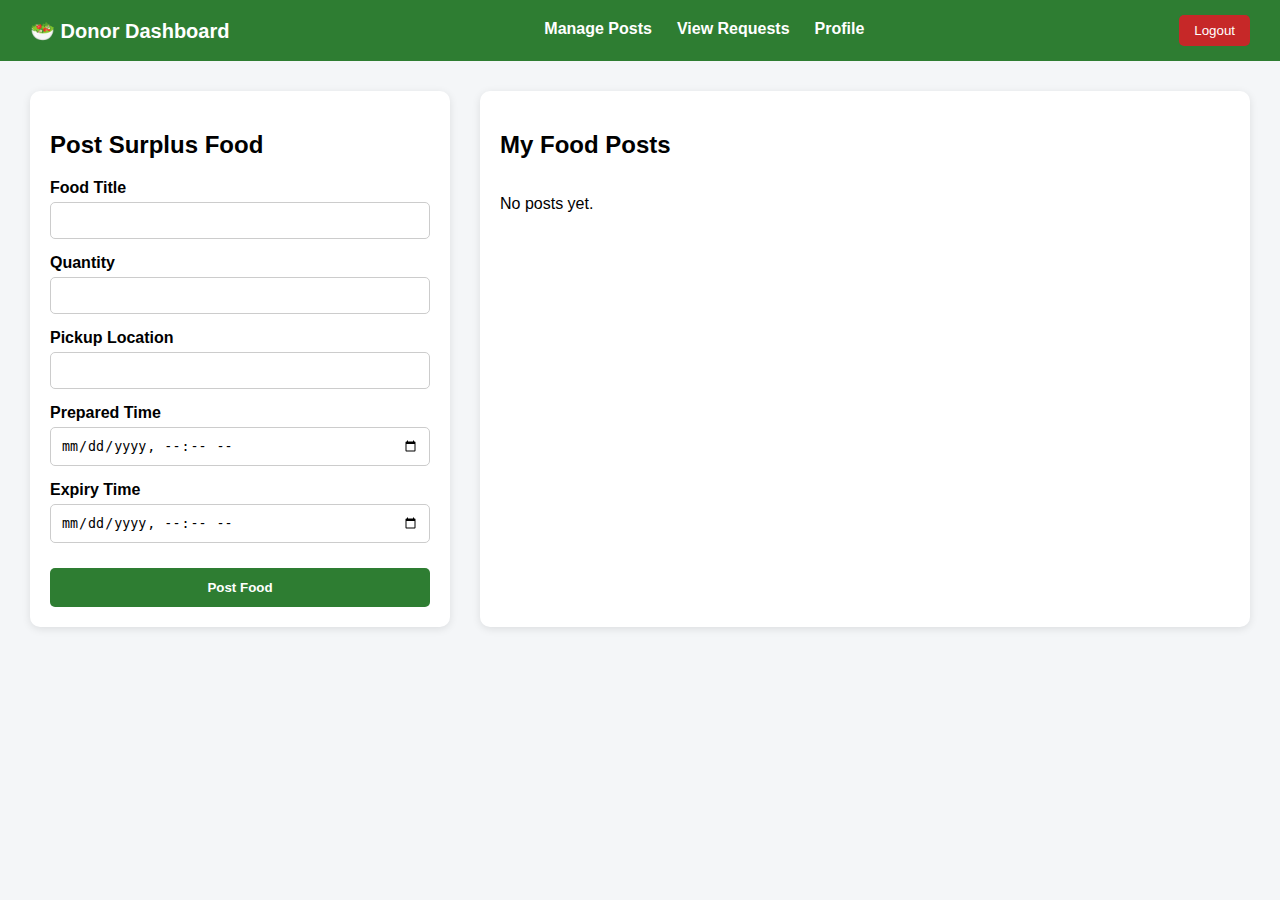
<file: public/donor.html>
<!DOCTYPE html>
<html lang="en">
<head>
<meta charset="UTF-8">
<meta name="viewport" content="width=device-width, initial-scale=1.0">
<title>Donor Dashboard</title>

<style>

/* ===== GENERAL ===== */
body {
  margin: 0;
  font-family: Arial, sans-serif;
  background: #f4f6f8;
}

/* ===== NAVBAR ===== */
.navbar {
  background: #2e7d32;
  color: white;
  padding: 15px 30px;
}

.dashboard-nav {
  display: flex;
  justify-content: space-between;
  align-items: center;
}

.logo {
  font-size: 20px;
  font-weight: bold;
}

.nav-links {
  display: flex;
  gap: 25px;
}

.nav-links a {
  text-decoration: none;
  color: white;
  font-weight: 600;
  padding-bottom: 3px;
}

.nav-links a:hover {
  border-bottom: 2px solid white;
}

.logout-btn {
  background: #c62828;
  border: none;
  padding: 8px 15px;
  color: white;
  border-radius: 5px;
  cursor: pointer;
}

/* ===== DASHBOARD LAYOUT ===== */
.dashboard-container {
  display: grid;
  grid-template-columns: 420px 1fr; /* LEFT SMALL | RIGHT BIG */
  gap: 30px;
  padding: 30px;
}

/* Dashboard Cards */
.dashboard-card {
  background: white;
  padding: 20px;
  border-radius: 10px;
  box-shadow: 0 2px 8px rgba(0,0,0,0.1);
}

/* ===== FORM ===== */
.food-form {
  display: flex;
  flex-direction: column;
  gap: 15px;
}

.form-group {
  display: flex;
  flex-direction: column;
}

.form-group label {
  font-weight: bold;
  margin-bottom: 5px;
}

.form-group input {
  padding: 10px;
  border-radius: 5px;
  border: 1px solid #ccc;
}

/* Button */
.btn {
  background: #2e7d32;
  color: white;
  border: none;
  padding: 12px;
  border-radius: 5px;
  cursor: pointer;
  font-weight: bold;
  margin-top: 10px;
}

.btn:hover {
  background: #256428;
}

/* ===== POSTS ===== */
.posts-container {
  display: flex;
  flex-direction: column;
  gap: 15px;
}

.post-card {
  border: 1px solid #ddd;
  padding: 15px;
  border-radius: 8px;
  background: #fafafa;
  transition: 0.3s;
}

.post-card:hover {
  transform: translateY(-3px);
  box-shadow: 0 4px 10px rgba(0,0,0,0.1);
}

.status {
  display: inline-block;
  margin-top: 10px;
  padding: 5px 10px;
  border-radius: 20px;
  font-size: 12px;
}

.available {
  background: #c8e6c9;
  color: #2e7d32;
}

/* ===== RESPONSIVE ===== */
@media(max-width: 900px){
  .dashboard-container {
    grid-template-columns: 1fr;
  }
}

</style>

</head>

<body>

<!-- ===== NAVBAR ===== -->
<nav class="navbar dashboard-nav">

  <div class="logo">🥗 Donor Dashboard</div>

  <div class="nav-links">
    <a href="donor.html">Manage Posts</a>
    <a href="#">View Requests</a>
    <a href="#">Profile</a>
  </div>

  <button class="logout-btn">Logout</button>

</nav>

<!-- ===== MAIN DASHBOARD ===== -->
<main class="dashboard-container">

  <!-- LEFT SIDE → POST FOOD -->
  <section class="dashboard-card">

    <h2>Post Surplus Food</h2>

    <form class="food-form" id="foodForm">

      <div class="form-group">
        <label>Food Title</label>
        <input type="text" id="title" required>
      </div>

      <div class="form-group">
        <label>Quantity</label>
        <input type="text" id="quantity" required>
      </div>

      <div class="form-group">
        <label>Pickup Location</label>
        <input type="text" id="location" required>
      </div>

      <div class="form-group">
        <label>Prepared Time</label>
        <input type="datetime-local" id="prepared" required>
      </div>

      <div class="form-group">
        <label>Expiry Time</label>
        <input type="datetime-local" id="expiry" required>
      </div>

      <button type="submit" class="btn">Post Food</button>

    </form>

  </section>

  <!-- RIGHT SIDE → POSTS -->
  <section class="dashboard-card">

    <h2>My Food Posts</h2>

    <div class="posts-container" id="postsContainer">
      <p id="emptyMessage">No posts yet.</p>
    </div>

  </section>

</main>

<script>

const form = document.getElementById("foodForm");
const postsContainer = document.getElementById("postsContainer");
const emptyMessage = document.getElementById("emptyMessage");

form.addEventListener("submit", function(e) {
  e.preventDefault();

  const title = document.getElementById("title").value;
  const quantity = document.getElementById("quantity").value;
  const location = document.getElementById("location").value;

  if (emptyMessage) emptyMessage.remove();

  const postCard = document.createElement("div");
  postCard.classList.add("post-card");

  postCard.innerHTML = `
    <h3>${title}</h3>
    <p><strong>Quantity:</strong> ${quantity}</p>
    <p><strong>Location:</strong> ${location}</p>
    <span class="status available">Available</span>
  `;

  postsContainer.appendChild(postCard);

  form.reset();
});

</script>

</body>
</html>
</file>
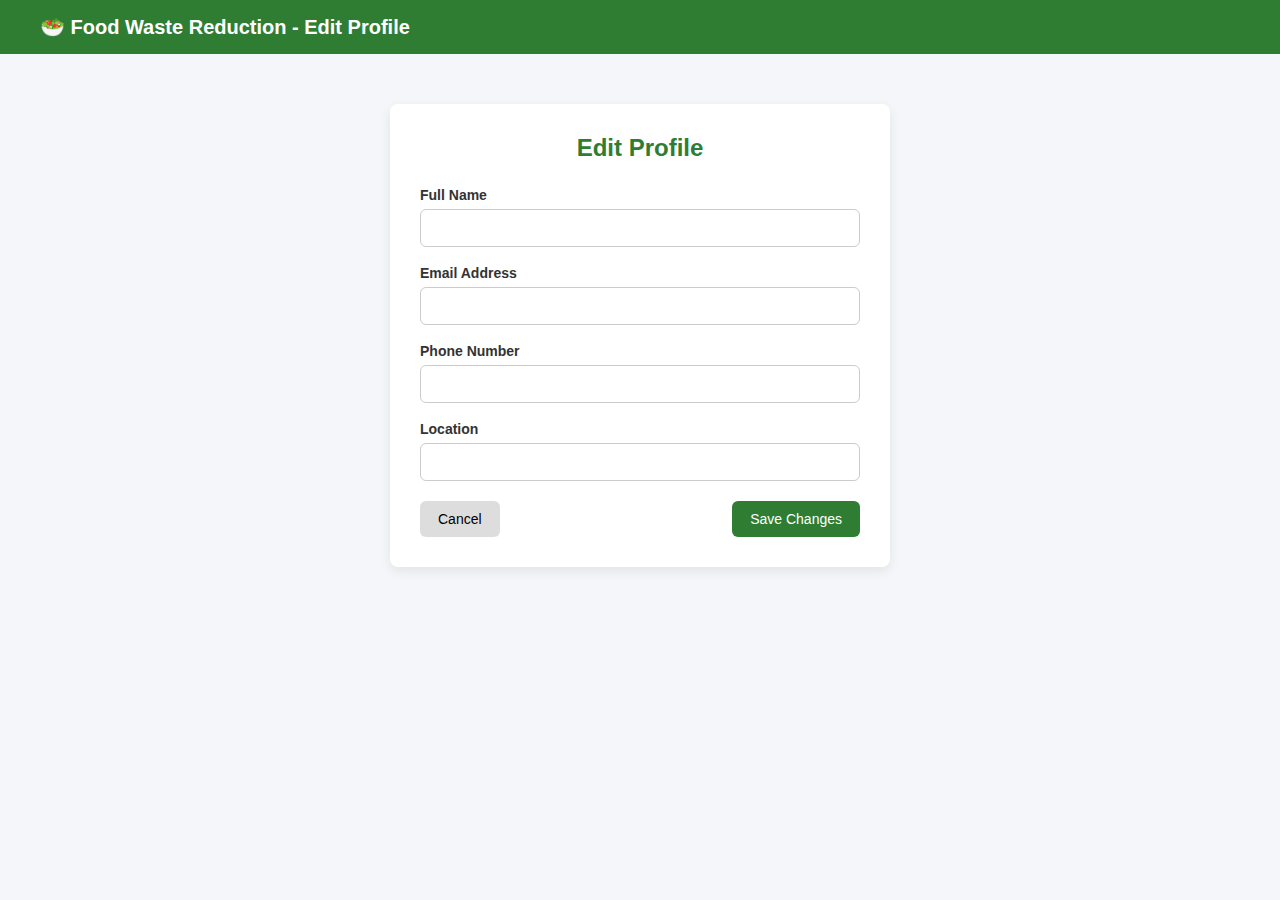
<file: public/editdonar.html>
<!DOCTYPE html>
<html lang="en">
<head>
  <meta charset="UTF-8">
  <title>Edit Profile</title>
  <meta name="viewport" content="width=device-width, initial-scale=1.0">

  <style>
    * {
      margin: 0;
      padding: 0;
      box-sizing: border-box;
      font-family: Arial, sans-serif;
    }

    body {
      background-color: #f4f6f9;
    }

    /* ===== NAVBAR ===== */
    .navbar {
      background-color: #2e7d32;
      color: white;
      padding: 15px 40px;
      font-size: 20px;
      font-weight: bold;
    }

    /* ===== MAIN CONTAINER ===== */
    .container {
      max-width: 500px;
      margin: 50px auto;
      background: white;
      padding: 30px;
      border-radius: 8px;
      box-shadow: 0 4px 12px rgba(0,0,0,0.08);
    }

    .container h2 {
      text-align: center;
      margin-bottom: 25px;
      color: #2e7d32;
    }

    /* ===== FORM ===== */
    .form-group {
      margin-bottom: 18px;
    }

    .form-group label {
      display: block;
      margin-bottom: 6px;
      font-size: 14px;
      font-weight: 600;
      color: #333;
    }

    .form-group input {
      width: 100%;
      padding: 10px;
      border-radius: 6px;
      border: 1px solid #ccc;
      font-size: 14px;
    }

    .form-group input:focus {
      outline: none;
      border-color: #2e7d32;
    }

    /* ===== BUTTONS ===== */
    .button-group {
      display: flex;
      justify-content: space-between;
      margin-top: 20px;
    }

    .btn {
      padding: 10px 18px;
      border-radius: 6px;
      border: none;
      cursor: pointer;
      font-size: 14px;
    }

    .save-btn {
      background-color: #2e7d32;
      color: white;
    }

    .save-btn:hover {
      background-color: #1b5e20;
    }

    .cancel-btn {
      background-color: #ddd;
    }

    .cancel-btn:hover {
      background-color: #ccc;
    }

    @media (max-width: 600px) {
      .container {
        margin: 30px 15px;
      }
    }

  </style>
</head>

<body>

  <div class="navbar">
    🥗 Food Waste Reduction - Edit Profile
  </div>

  <div class="container">
    <h2>Edit Profile</h2>

    <form>

      <div class="form-group">
        <label>Full Name</label>
        <input type="text" name="name">
      </div>

      <div class="form-group">
        <label>Email Address</label>
        <input type="email" name="email">
      </div>

      <div class="form-group">
        <label>Phone Number</label>
        <input type="text" name="phone">
      </div>

      <div class="form-group">
        <label>Location</label>
        <input type="text" name="location">
      </div>

      <div class="button-group">
        <button type="button" class="btn cancel-btn">Cancel</button>
        <button type="submit" class="btn save-btn">Save Changes</button>
      </div>

    </form>
  </div>

</body>
</html>
</file>
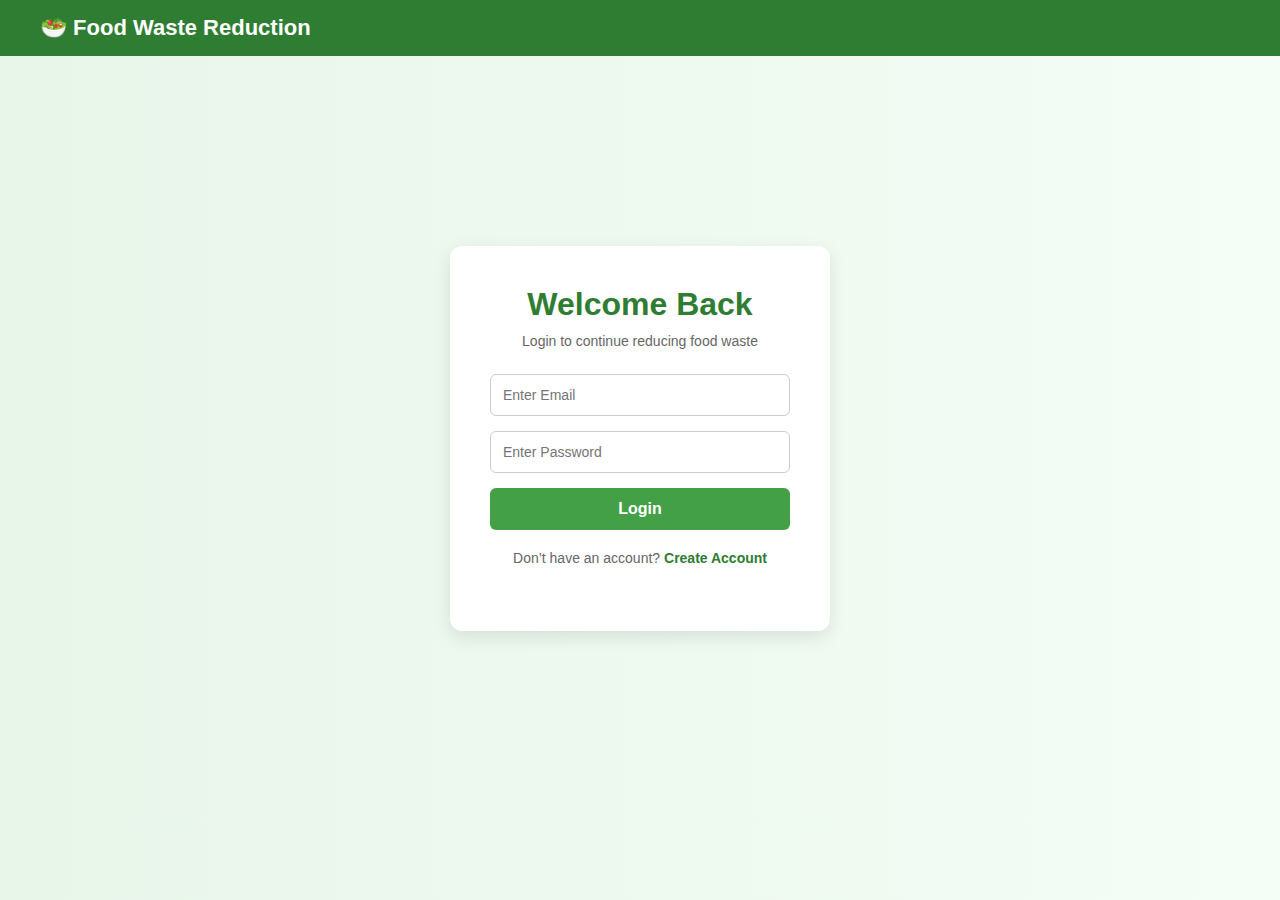
<file: public/login.html>
<!DOCTYPE html>
<html lang="en">
<head>
  <meta charset="UTF-8">
  <title>Food Waste Reduction</title>
  <meta name="viewport" content="width=device-width, initial-scale=1.0">

  <style>
    * {
      margin: 0;
      padding: 0;
      box-sizing: border-box;
      font-family: Arial, sans-serif;
    }

    body {
      background: linear-gradient(to right, #e8f5e9, #f4fdf6);
      color: #333;
    }

    /* ================== NAVBAR ================== */
    .navbar {
      background: #2e7d32;
      padding: 15px 40px;
      color: white;
      font-size: 22px;
      font-weight: bold;
      display: flex;
      align-items: center;
    }

    /* ================== CENTER CONTAINER ================== */
    .main-container {
      display: flex;
      justify-content: center;
      align-items: center;
      min-height: 85vh;
      padding: 20px;
    }

    /* ================== LOGIN CARD ================== */
    .hero-card {
      background: white;
      padding: 40px;
      width: 380px;
      border-radius: 12px;
      box-shadow: 0 6px 18px rgba(0,0,0,0.1);
      text-align: center;
      animation: fadeIn 0.6s ease-in-out;
    }

    .hero-card h1 {
      margin-bottom: 10px;
      color: #2e7d32;
    }

    .hero-card p {
      margin-bottom: 25px;
      font-size: 14px;
      color: #666;
    }

    /* ================== FORM ================== */
    .login-form input {
      width: 100%;
      padding: 12px;
      margin-bottom: 15px;
      border-radius: 6px;
      border: 1px solid #ccc;
      font-size: 14px;
      transition: 0.3s;
    }

    .login-form input:focus {
      border-color: #43a047;
      outline: none;
      box-shadow: 0 0 5px rgba(67,160,71,0.3);
    }

    .btn {
      width: 100%;
      padding: 12px;
      border: none;
      border-radius: 6px;
      cursor: pointer;
      font-size: 16px;
      font-weight: bold;
      transition: 0.3s;
    }

    .login-btn {
      background: #43a047;
      color: white;
    }

    .login-btn:hover {
      background: #2e7d32;
    }

    /* ================== SIGNUP TEXT ================== */
    .signup-text {
      margin-top: 20px;
      font-size: 14px;
    }

    .signup-text a {
      color: #2e7d32;
      text-decoration: none;
      font-weight: bold;
    }

    .signup-text a:hover {
      text-decoration: underline;
    }

    /* ================== ANIMATION ================== */
    @keyframes fadeIn {
      from {
        opacity: 0;
        transform: translateY(20px);
      }
      to {
        opacity: 1;
        transform: translateY(0);
      }
    }

    /* ================== RESPONSIVE ================== */
    @media (max-width: 480px) {
      .hero-card {
        width: 90%;
        padding: 25px;
      }

      .navbar {
        font-size: 18px;
        padding: 12px 20px;
      }
    }
  </style>

</head>

<body>

  <!-- HEADER -->
  <header class="navbar">
    🥗 Food Waste Reduction
  </header>

  <!-- MAIN CONTENT -->
  <div class="main-container">
    <div class="hero-card">

      <h1>Welcome Back</h1>
      <p>Login to continue reducing food waste</p>

      <!-- LOGIN FORM -->
      <form class="login-form">
        <input type="email" placeholder="Enter Email" required>
        <input type="password" placeholder="Enter Password" required>
        <button type="submit" class="btn login-btn">Login</button>
      </form>

      <!-- SIGNUP LINK -->
      <p class="signup-text">
        Don’t have an account?
        <a href="signup.html">Create Account</a>
      </p>

    </div>
  </div>

</body>
</html>
</file>
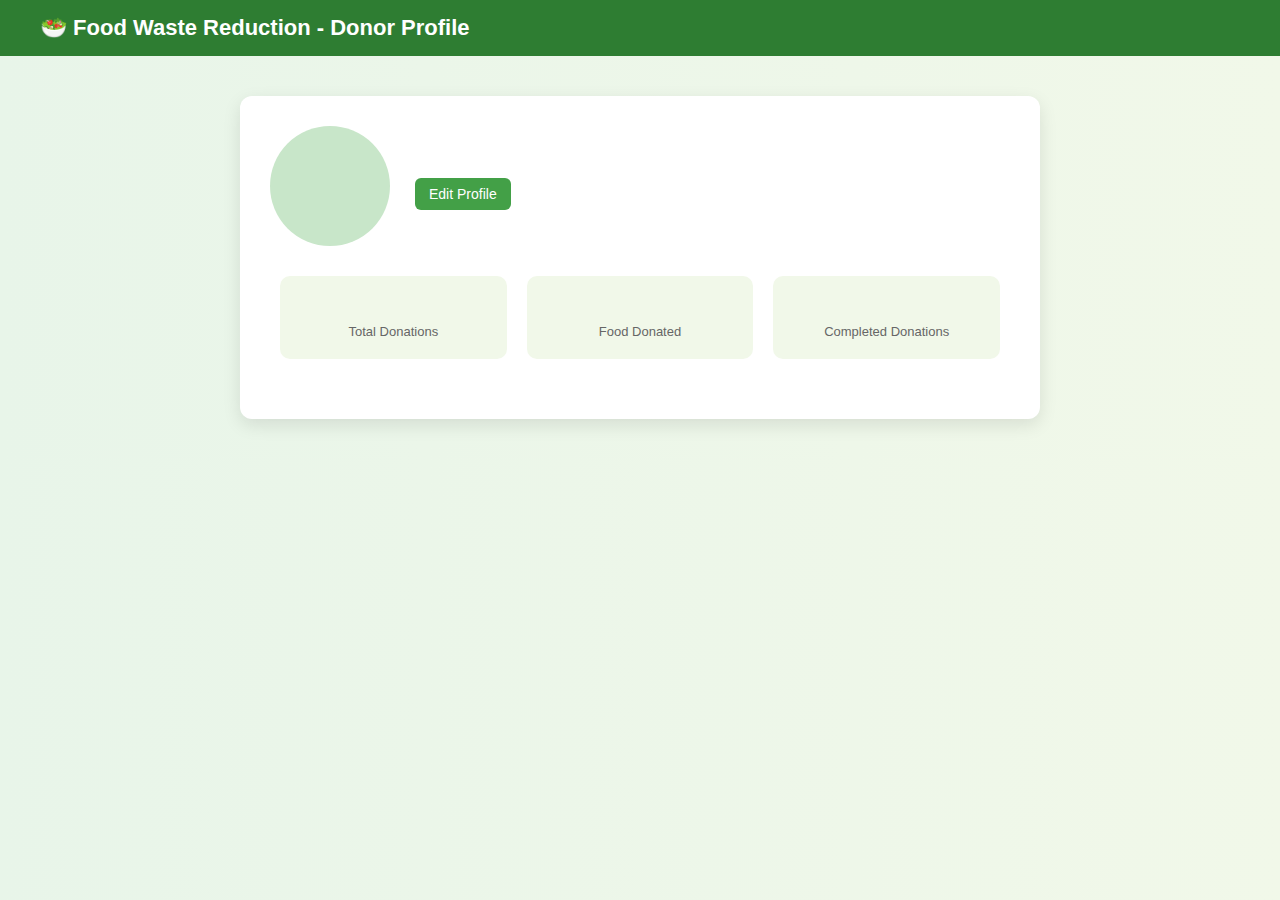
<file: public/profiledonor.html>
<!DOCTYPE html>
<html lang="en">
<head>
<meta charset="UTF-8">
<title>Donor Profile</title>
<meta name="viewport" content="width=device-width, initial-scale=1.0">

<style>
*{
  margin:0;
  padding:0;
  box-sizing:border-box;
  font-family:Arial,sans-serif;
}

body{
  background:linear-gradient(to right,#e8f5e9,#f1f8e9);
}

.navbar{
  background:#2e7d32;
  color:white;
  padding:15px 40px;
  font-size:22px;
  font-weight:bold;
}

.main-container{
  padding:40px;
  display:flex;
  justify-content:center;
}

.profile-card{
  background:white;
  width:800px;
  border-radius:12px;
  padding:30px;
  box-shadow:0 6px 18px rgba(0,0,0,0.1);
}

/* PROFILE HEADER */
.profile-header{
  display:flex;
  align-items:center;
  gap:25px;
  margin-bottom:30px;
}

.profile-img{
  width:120px;
  height:120px;
  border-radius:50%;
  background:#c8e6c9;
}

.profile-info h2{
  color:#2e7d32;
  margin-bottom:5px;
}

.profile-info p{
  color:#555;
  font-size:14px;
}

/* EDIT BUTTON */
.edit-btn{
  display:inline-block;
  margin-top:10px;
  padding:8px 14px;
  background:#43a047;
  color:white;
  border-radius:6px;
  text-decoration:none;
  font-size:14px;
}

.edit-btn:hover{
  background:#2e7d32;
}

/* STATS */
.stats{
  display:flex;
  justify-content:space-between;
  margin-bottom:30px;
}

.stat-box{
  flex:1;
  background:#f1f8e9;
  margin:0 10px;
  padding:20px;
  border-radius:10px;
  text-align:center;
}

.stat-box h3{
  color:#2e7d32;
  font-size:24px;
  min-height:28px;
}

.stat-box p{
  font-size:13px;
  color:#666;
}

/* RESPONSIVE */
@media(max-width:768px){
  .profile-card{
    width:95%;
  }

  .stats{
    flex-direction:column;
  }

  .stat-box{
    margin:10px 0;
  }

  .profile-header{
    flex-direction:column;
    text-align:center;
  }
}
</style>
</head>

<body>

<header class="navbar">
🥗 Food Waste Reduction - Donor Profile
</header>

<div class="main-container">
  <div class="profile-card">

    <div class="profile-header">
      <div class="profile-img"></div>
      <div class="profile-info">
        <h2></h2>
        <p></p>
        <p></p>

        <!-- LINK TO EDIT PAGE -->
        <a href="editprdonor.html" class="edit-btn">Edit Profile</a>

      </div>
    </div>

    <div class="stats">
      <div class="stat-box">
        <h3></h3>
        <p>Total Donations</p>
      </div>

      <div class="stat-box">
        <h3></h3>
        <p>Food Donated</p>
      </div>

      <div class="stat-box">
        <h3></h3>
        <p>Completed Donations</p>
      </div>
    </div>

  </div>
</div>

</body>
</html>
</file>
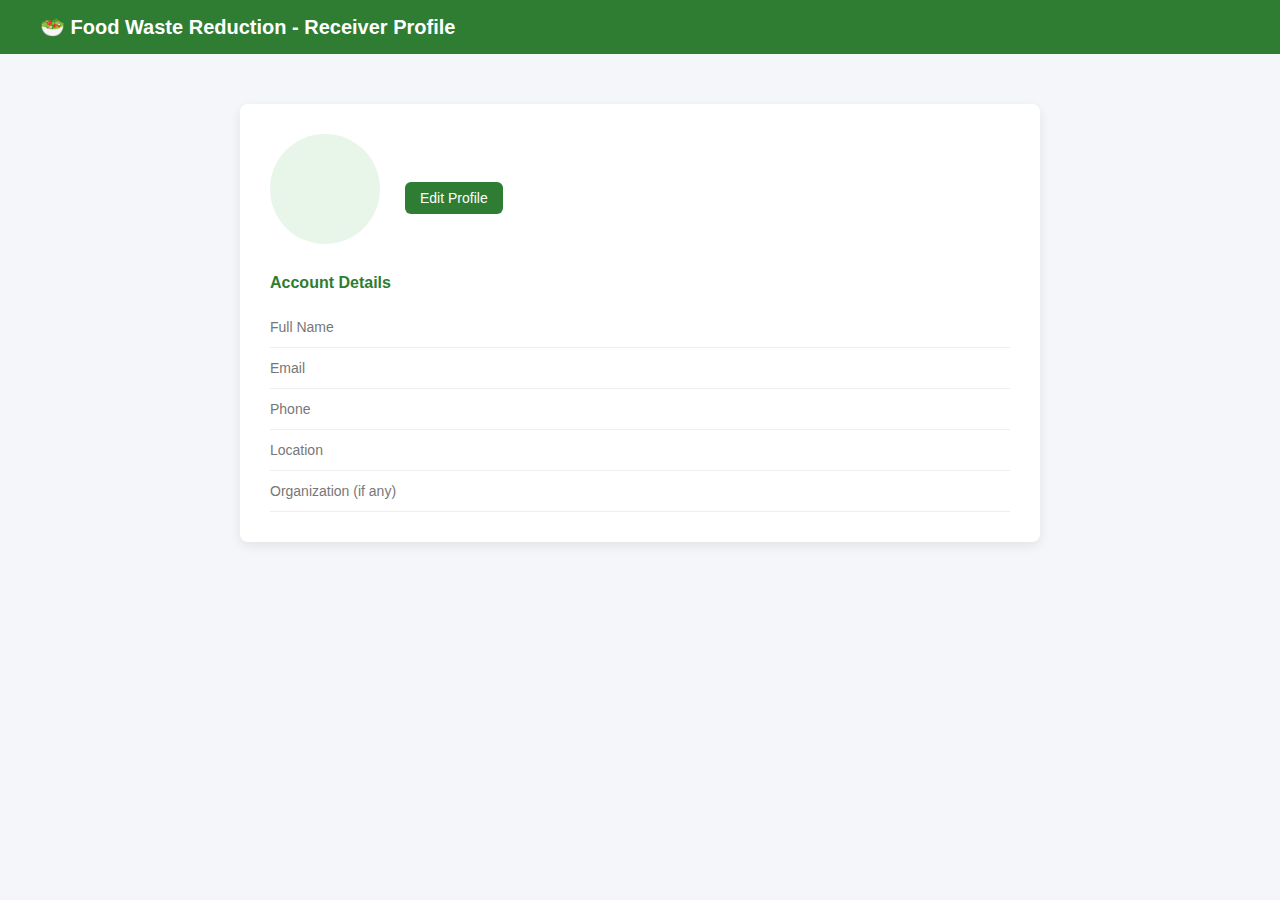
<file: public/profilereceiver.html>
<!DOCTYPE html>
<html lang="en">
<head>
  <meta charset="UTF-8">
  <title>Receiver Profile</title>
  <meta name="viewport" content="width=device-width, initial-scale=1.0">

  <style>
    * {
      margin: 0;
      padding: 0;
      box-sizing: border-box;
      font-family: Arial, sans-serif;
    }

    body {
      background-color: #f4f6f9;
    }

    /* ===== NAVBAR ===== */
    .navbar {
      background-color: #2e7d32;
      color: white;
      padding: 15px 40px;
      font-size: 20px;
      font-weight: bold;
    }

    /* ===== MAIN CONTAINER ===== */
    .container {
      max-width: 800px;
      margin: 50px auto;
      background: white;
      padding: 30px;
      border-radius: 8px;
      box-shadow: 0 4px 12px rgba(0,0,0,0.08);
    }

    .profile-header {
      display: flex;
      align-items: center;
      gap: 25px;
      margin-bottom: 30px;
    }

    .profile-image {
      width: 110px;
      height: 110px;
      border-radius: 50%;
      background-color: #e8f5e9;
    }

    .profile-info h2 {
      color: #2e7d32;
      margin-bottom: 8px;
    }

    .profile-info p {
      font-size: 14px;
      color: #555;
      margin-bottom: 4px;
    }

    .edit-btn {
      margin-top: 10px;
      padding: 8px 15px;
      background-color: #2e7d32;
      color: white;
      border: none;
      border-radius: 6px;
      cursor: pointer;
      font-size: 14px;
    }

    .edit-btn:hover {
      background-color: #1b5e20;
    }

    /* ===== INFO SECTION ===== */
    .details-section {
      margin-top: 20px;
    }

    .details-section h3 {
      margin-bottom: 15px;
      color: #2e7d32;
      font-size: 16px;
    }

    .detail-row {
      display: flex;
      justify-content: space-between;
      padding: 12px 0;
      border-bottom: 1px solid #eee;
      font-size: 14px;
    }

    .detail-label {
      color: #777;
    }

    .detail-value {
      color: #333;
      font-weight: 500;
    }

    @media (max-width: 768px) {
      .container {
        margin: 20px;
        padding: 20px;
      }

      .profile-header {
        flex-direction: column;
        text-align: center;
      }

      .detail-row {
        flex-direction: column;
        gap: 5px;
      }
    }

  </style>
</head>

<body>

  <div class="navbar">
    🥗 Food Waste Reduction - Receiver Profile
  </div>

  <div class="container">

    <!-- PROFILE HEADER -->
    <div class="profile-header">
      <div class="profile-image"></div>

      <div class="profile-info">
        <h2></h2>
        <p></p>
        <button class="edit-btn">Edit Profile</button>
      </div>
    </div>

    <!-- DETAILS SECTION -->
    <div class="details-section">
      <h3>Account Details</h3>

      <div class="detail-row">
        <span class="detail-label">Full Name</span>
        <span class="detail-value"></span>
      </div>

      <div class="detail-row">
        <span class="detail-label">Email</span>
        <span class="detail-value"></span>
      </div>

      <div class="detail-row">
        <span class="detail-label">Phone</span>
        <span class="detail-value"></span>
      </div>

      <div class="detail-row">
        <span class="detail-label">Location</span>
        <span class="detail-value"></span>
      </div>

      <div class="detail-row">
        <span class="detail-label">Organization (if any)</span>
        <span class="detail-value"></span>
      </div>

    </div>

  </div>

</body>
</html>
</file>
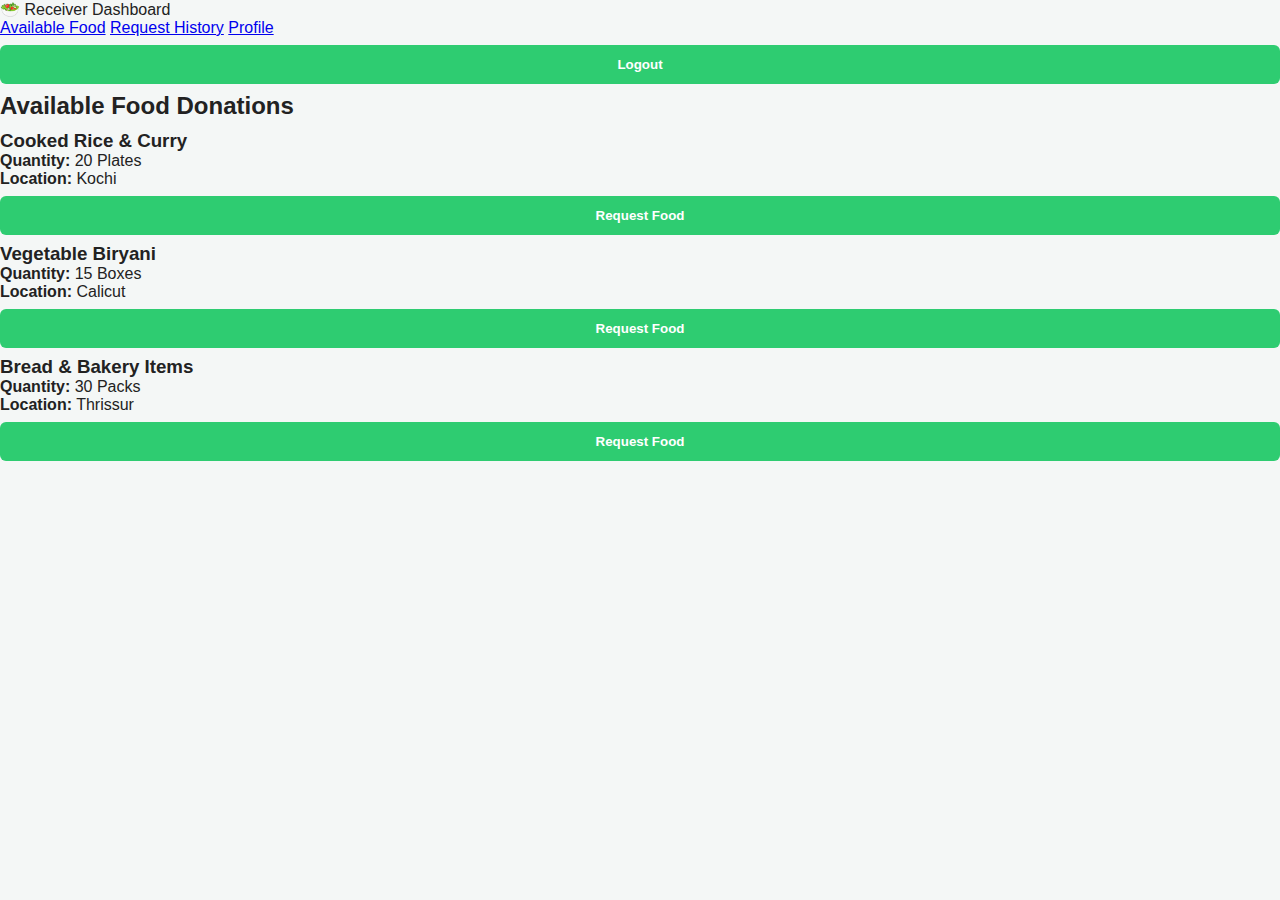
<file: public/receiver.html>
<!DOCTYPE html>
<html lang="en">
<head>
<meta charset="UTF-8">
<meta name="viewport" content="width=device-width, initial-scale=1.0">
<title>Receiver Dashboard</title>
<link rel="stylesheet" href="style.css">
</head>

<body>

<!-- ===== NAVBAR ===== -->
<nav class="navbar dashboard-nav">

  <div class="logo">🥗 Receiver Dashboard</div>

  <!-- Navigation Links -->
  <div class="nav-links">
    <a href="receiver.html" class="active">Available Food</a>
    <a href="requesthistory.html">Request History</a>
    <a href="profilereceiver.html">Profile</a>
  </div>

  <button class="logout-btn">Logout</button>

</nav>

<!-- ===== MAIN CONTENT ===== -->
<main class="dashboard-container receiver-container">

  <section class="dashboard-card">

    <h2 class="receiver-title">Available Food Donations</h2>

    <!-- Empty State Message -->
    <div id="emptyMessage" class="empty-message">
      No food donations available right now.
    </div>

    <!-- Food List -->
    <div class="posts-container receiver-posts" id="foodList"></div>

  </section>

</main>

<!-- ===== JAVASCRIPT ===== -->
<script>

/* Elements */
const foodList = document.getElementById("foodList");
const emptyMessage = document.getElementById("emptyMessage");

/* Demo Food Data */
const foods = [
  {
    title: "Cooked Rice & Curry",
    quantity: "20 Plates",
    location: "Kochi"
  },
  {
    title: "Vegetable Biryani",
    quantity: "15 Boxes",
    location: "Calicut"
  },
  {
    title: "Bread & Bakery Items",
    quantity: "30 Packs",
    location: "Thrissur"
  }
];

/* Render Food Posts */
function renderFoods() {

  foodList.innerHTML = "";

  if (foods.length === 0) {
    emptyMessage.style.display = "block";
    return;
  }

  emptyMessage.style.display = "none";

  foods.forEach(food => {

    const card = document.createElement("div");
    card.classList.add("post-card");

    card.innerHTML = `
      <h3>${food.title}</h3>
      <p><strong>Quantity:</strong> ${food.quantity}</p>
      <p><strong>Location:</strong> ${food.location}</p>
      <button class="btn claim-btn">Request Food</button>
    `;

    foodList.appendChild(card);

  });
}

/* Initial Load */
renderFoods();

/* Logout */
document.querySelector(".logout-btn").addEventListener("click", () => {
  window.location.href = "login.html";
});

</script>

</body>
</html>
</file>
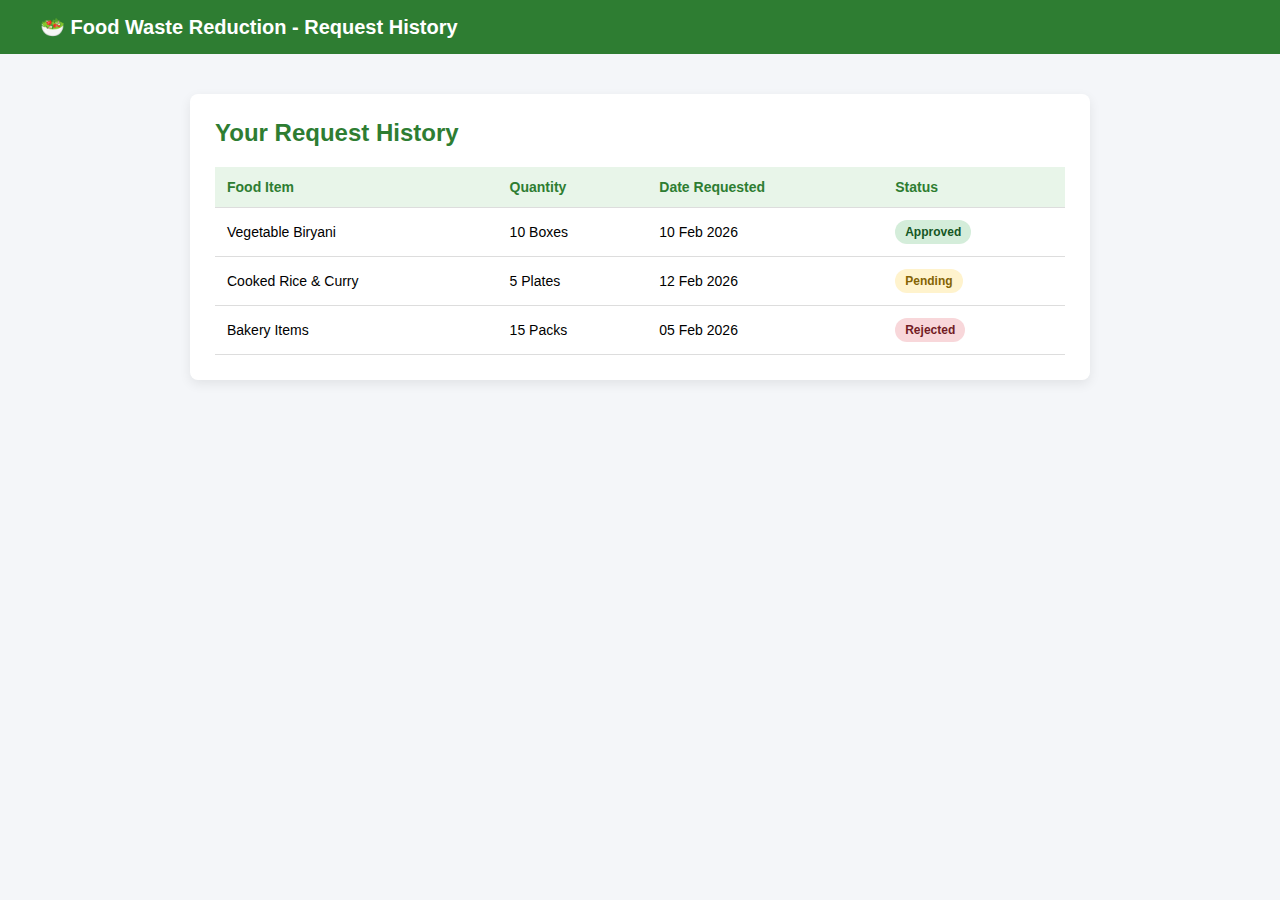
<file: public/requesthistory.html>
<!DOCTYPE html>
<html lang="en">
<head>
  <meta charset="UTF-8">
  <title>Request History</title>
  <meta name="viewport" content="width=device-width, initial-scale=1.0">

  <style>
    * {
      margin: 0;
      padding: 0;
      box-sizing: border-box;
      font-family: Arial, sans-serif;
    }

    body {
      background-color: #f4f6f9;
    }

    .navbar {
      background-color: #2e7d32;
      color: white;
      padding: 15px 40px;
      font-size: 20px;
      font-weight: bold;
    }

    .container {
      max-width: 900px;
      margin: 40px auto;
      background: white;
      padding: 25px;
      border-radius: 8px;
      box-shadow: 0 4px 12px rgba(0,0,0,0.08);
    }

    .container h2 {
      margin-bottom: 20px;
      color: #2e7d32;
    }

    table {
      width: 100%;
      border-collapse: collapse;
    }

    th, td {
      padding: 12px;
      text-align: left;
      font-size: 14px;
    }

    th {
      background-color: #e8f5e9;
      color: #2e7d32;
      font-weight: 600;
    }

    tr {
      border-bottom: 1px solid #ddd;
    }

    tr:hover {
      background-color: #f9f9f9;
    }

    .status {
      padding: 5px 10px;
      border-radius: 20px;
      font-size: 12px;
      font-weight: bold;
      display: inline-block;
    }

    .pending {
      background-color: #fff3cd;
      color: #856404;
    }

    .approved {
      background-color: #d4edda;
      color: #155724;
    }

    .rejected {
      background-color: #f8d7da;
      color: #721c24;
    }

    .empty-message {
      display: none; /* Hidden because we have demo data */
      text-align: center;
      padding: 20px;
      color: #888;
      font-size: 14px;
    }

    @media (max-width: 768px) {
      .container {
        margin: 20px;
        padding: 15px;
      }
    }
  </style>
</head>

<body>

  <div class="navbar">
    🥗 Food Waste Reduction - Request History
  </div>

  <div class="container">
    <h2>Your Request History</h2>

    <table>
      <thead>
        <tr>
          <th>Food Item</th>
          <th>Quantity</th>
          <th>Date Requested</th>
          <th>Status</th>
        </tr>
      </thead>
      <tbody>

        <!-- Demo Data -->
        <tr>
          <td>Vegetable Biryani</td>
          <td>10 Boxes</td>
          <td>10 Feb 2026</td>
          <td><span class="status approved">Approved</span></td>
        </tr>

        <tr>
          <td>Cooked Rice & Curry</td>
          <td>5 Plates</td>
          <td>12 Feb 2026</td>
          <td><span class="status pending">Pending</span></td>
        </tr>

        <tr>
          <td>Bakery Items</td>
          <td>15 Packs</td>
          <td>05 Feb 2026</td>
          <td><span class="status rejected">Rejected</span></td>
        </tr>

      </tbody>
    </table>

    <!-- Optional Empty Message -->
    <div class="empty-message">
      No requests found.
    </div>

  </div>

</body>
</html>
</file>
<file: public/style.css>
* {
  margin: 0;
  padding: 0;
  box-sizing: border-box;
  font-family: Arial, sans-serif;
}

body {
  background: #f4f7f6;
  color: #222;
}

.container {
  max-width: 900px;
  margin: 40px auto;
  padding: 20px;
}

.card {
  background: #fff;
  border-radius: 12px;
  padding: 20px;
  margin-bottom: 20px;
  box-shadow: 0 6px 16px rgba(0,0,0,0.08);
}

h1, h2 {
  margin-bottom: 10px;
}

input, select, button {
  width: 100%;
  padding: 12px;
  margin: 8px 0;
  border-radius: 6px;
  border: 1px solid #ddd;
}

button {
  background: #2ecc71;
  color: #fff;
  font-weight: bold;
  cursor: pointer;
  border: none;
}

button:hover {
  background: #27ae60;
}

.badge {
  display: inline-block;
  padding: 4px 10px;
  border-radius: 20px;
  font-size: 12px;
  margin-left: 6px;
}

.available {
  background: #2ecc71;
  color: #fff;
}

.expiring {
  background: #e74c3c;
  color: #fff;
}

.nav {
  display: flex;
  justify-content: space-between;
  margin-bottom: 20px;
}
</file>
